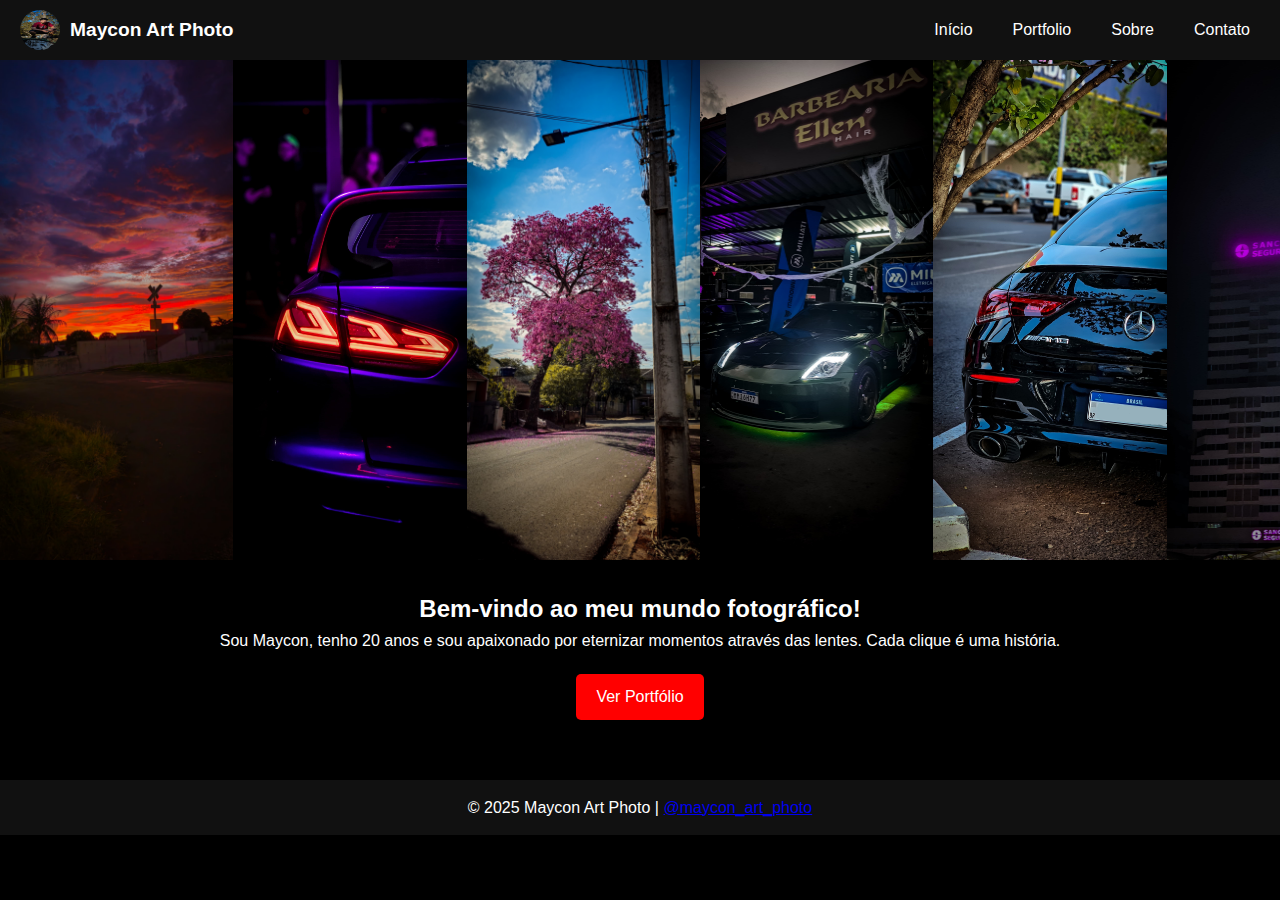
<file: index.html>
<!DOCTYPE html>
<html lang="pt-BR">
<head>
  <meta charset="UTF-8" />
  <meta name="viewport" content="width=device-width, initial-scale=1.0" />
  <title>Maycon Art Photo - Início</title>
  <meta name="description" content="Portfólio de fotografia de Maycon - Fotógrafo apaixonado por registrar momentos únicos." />
  <meta name="keywords" content="fotografia, portfólio, Maycon, fotos, arte, fotógrafo" />
  <meta name="author" content="Maycon João de Lima" />
  <link rel="stylesheet" href="style.css" />
  <script defer src="script.js"></script>
</head>
<body>
  <header class="navbar">
  <div class="navbar-container">
    <div class="navbar-brand">
      <img src="img/minha-foto.jpg" alt="Foto do Maycon" class="navbar-photo" />
      <span class="navbar-title">Maycon Art Photo</span>
    </div>
    <button class="menu-toggle" onclick="toggleMenu()">☰</button>
    <nav class="navbar-menu" id="navbarMenu">
      <a href="index.html">Início</a>
      <a href="portfolio.html">Portfolio</a>
      <a href="sobre.html">Sobre</a>
      <a href="contato.html">Contato</a>
    </nav>
  </div>
</header>


  <!-- Carrossel de imagens com destaque -->
  <section class="carrossel">
    <div class="slides">
      <img src="img/foto1.jpg" alt="Foto destaque 1" />
      <img src="img/foto2.jpg" alt="Foto destaque 2" />
      <img src="img/foto3.jpg" alt="Foto destaque 3" />
      <img src="img/foto4.jpg" alt="Foto destaque 4" />
      <img src="img/foto5.jpg" alt="Foto destaque 5" />
      <img src="img/foto6.jpg" alt="Foto destaque 6" />
      <img src="img/foto7.jpg" alt="Foto destaque 7" />
      <img src="img/foto8.jpg" alt="Foto destaque 8" />
      <img src="img/foto9.jpg" alt="Foto destaque 9" />
      <img src="img/foto10.jpg" alt="Foto destaque 10" />
      <img src="img/foto11.jpg" alt="Foto destaque 11" />
      <img src="img/foto12.jpg" alt="Foto destaque 12" />
      <img src="img/foto13.jpg" alt="Foto destaque 13" />
      <img src="img/foto14.jpg" alt="Foto destaque 14" />
      <img src="img/foto15.jpg" alt="Foto destaque 15" />
      <img src="img/foto16.jpg" alt="Foto destaque 16" />
      <img src="img/foto17.jpg" alt="Foto destaque 17" />
    </div>
  </section>

  <!-- Apresentação do fotógrafo -->
  <section class="apresentacao">
    <h2>Bem-vindo ao meu mundo fotográfico!</h2>
    <p>Sou Maycon, tenho 20 anos e sou apaixonado por eternizar momentos através das lentes. Cada clique é uma história.</p>
    <a href="portfolio.html" class="botao">Ver Portfólio</a>
  </section>

  <!-- Rodapé com informações de contato rápidas -->
  <footer>
    <p>&copy; 2025 Maycon Art Photo | <a href="https://www.instagram.com/maycon_art_photo" target="_blank">@maycon_art_photo</a></p>
  </footer>
</body>
</html>
</file>
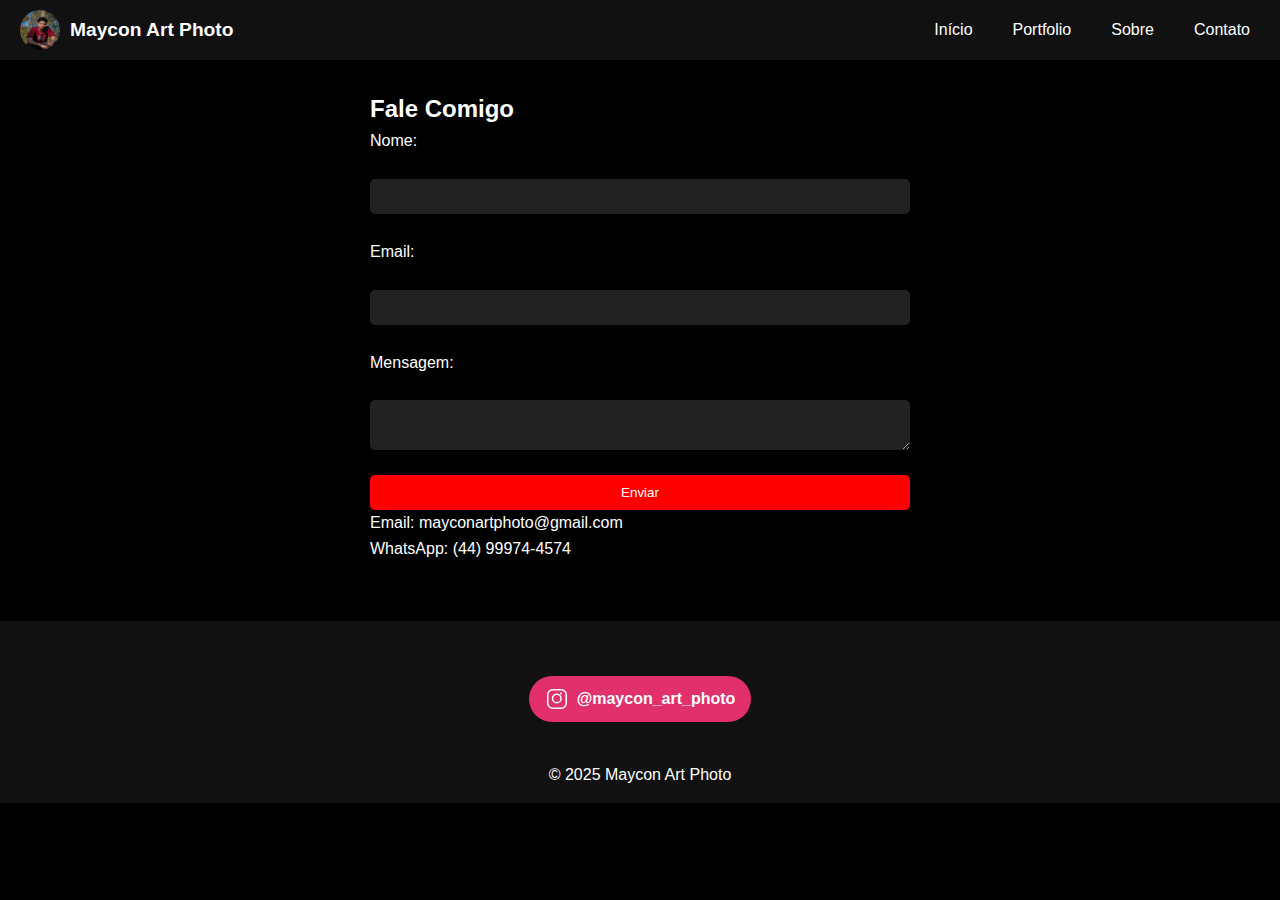
<file: contato.html>
<!DOCTYPE html>
<html lang="pt-BR">
<head>
  <meta charset="UTF-8" />
  <meta name="viewport" content="width=device-width, initial-scale=1.0" />
  <title>Contato | Maycon Art Photo</title>
  <link rel="stylesheet" href="style.css" />
</head>
<body>
  <header class="navbar">
    <div class="navbar-container">
      <div class="navbar-brand">
        <img src="img/minha-foto1.jpg" alt="Foto do Maycon" class="navbar-photo" />
        <a href="index.html" class="navbar-title">Maycon Art Photo</a>
      </div>
      <button class="menu-toggle" onclick="toggleMenu()">☰</button>
      <nav class="navbar-menu" id="navbarMenu">
        <a href="index.html">Início</a>
        <a href="portfolio.html">Portfolio</a>
        <a href="sobre.html">Sobre</a>
        <a href="contato.html">Contato</a>
      </nav>
    </div>
  </header>

  <main class="contato">
    <h2>Fale Comigo</h2>

    <form id="formcontato" action="https://formspree.io/f/movwbdln" method="POST">
      <label for="nome">Nome:</label>
      <input type="text" id="nome" name="nome" required />

      <label for="email">Email:</label>
      <input type="email" id="email" name="email" required />

      <label for="mensagem">Mensagem:</label>
      <textarea id="mensagem" name="mensagem" required></textarea>

      <button type="submit">Enviar</button>
    </form>

    <p>Email: mayconartphoto@gmail.com<br>
    WhatsApp: (44) 99974-4574</p>
  </main>

  <footer>
    <div class="social-instagram">
      <a href="https://www.instagram.com/maycon_art_photo" target="_blank" class="social-instagram" style="display: inline-flex; align-items: center; gap: 8px; background-color: #E1306C; padding: 10px 16px; border-radius: 30px; text-decoration: none; color: white;">
  <svg xmlns="http://www.w3.org/2000/svg" width="24" height="24" fill="white" viewBox="0 0 24 24" aria-hidden="true">
    <path d="M7.75 2h8.5A5.75 5.75 0 0 1 22 7.75v8.5A5.75 5.75 0 0 1 16.25 22h-8.5A5.75 5.75 0 0 1 2 16.25v-8.5A5.75 5.75 0 0 1 7.75 2zm0 1.5A4.25 4.25 0 0 0 3.5 7.75v8.5A4.25 4.25 0 0 0 7.75 20.5h8.5a4.25 4.25 0 0 0 4.25-4.25v-8.5A4.25 4.25 0 0 0 16.25 3.5h-8.5zm8.25 2a1 1 0 1 1 0 2 1 1 0 0 1 0-2zm-4.25 1a5 5 0 1 1 0 10 5 5 0 0 1 0-10zm0 1.5a3.5 3.5 0 1 0 0 7 3.5 3.5 0 0 0 0-7z"/>
  </svg>
  @maycon_art_photo
</a>

    </div>

    <p>&copy; 2025 Maycon Art Photo</p>
  </footer>

   <!-- Script para envio do formulário -->
  <script>
    const form = document.getElementById("formcontato");
    form.addEventListener("submit", function (e) {
      e.preventDefault();
      const data = new FormData(form);
      fetch(form.action, {
        method: "POST",
        body: data,
        headers: {
          Accept: "application/json",
        },
      }).then(() => {
        window.location.href = "obrigado.html";
      }).catch((error) => {
        alert("Erro ao enviar o formulário.");
        console.error(error);
      });
    });

    // Função do menu hamburguer
    function toggleMenu() {
      const menu = document.getElementById("navbarMenu");
      menu.classList.toggle("active");
    }
  </script>

  <script src="script.js"></script>
</body>
</html>
</file>
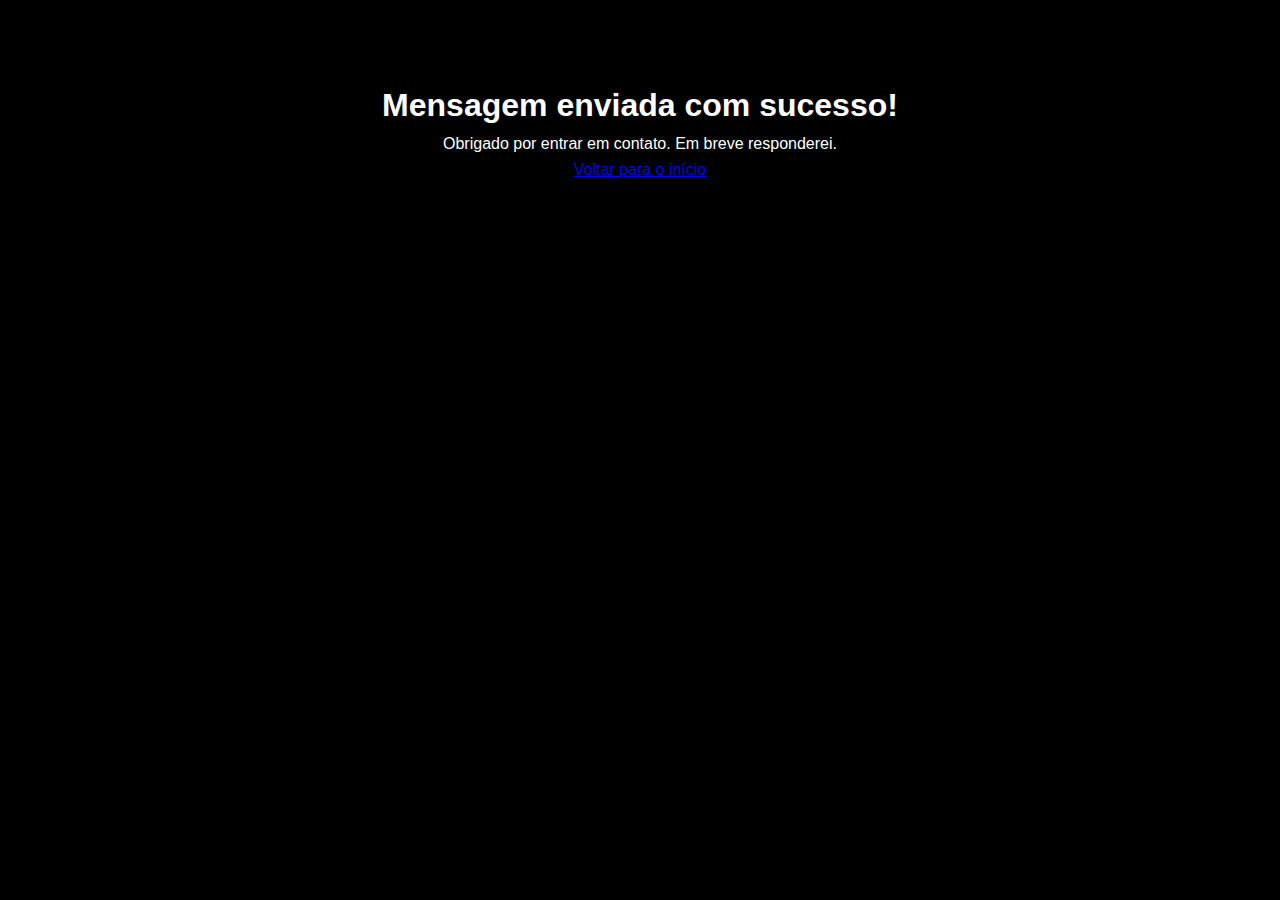
<file: obrigado.html>
<!DOCTYPE html>
<html lang="pt-BR">
<head>
  <meta charset="UTF-8">
  <meta name="viewport" content="width=device-width, initial-scale=1.0">
  <title>Obrigado!</title>
  <link rel="stylesheet" href="style.css">
</head>
<body>
  <main class="obrigado">
    <h1>Mensagem enviada com sucesso!</h1>
    <p>Obrigado por entrar em contato. Em breve responderei.</p>
    <a href="index.html">Voltar para o início</a>
  </main>
</body>
</html>
</file>
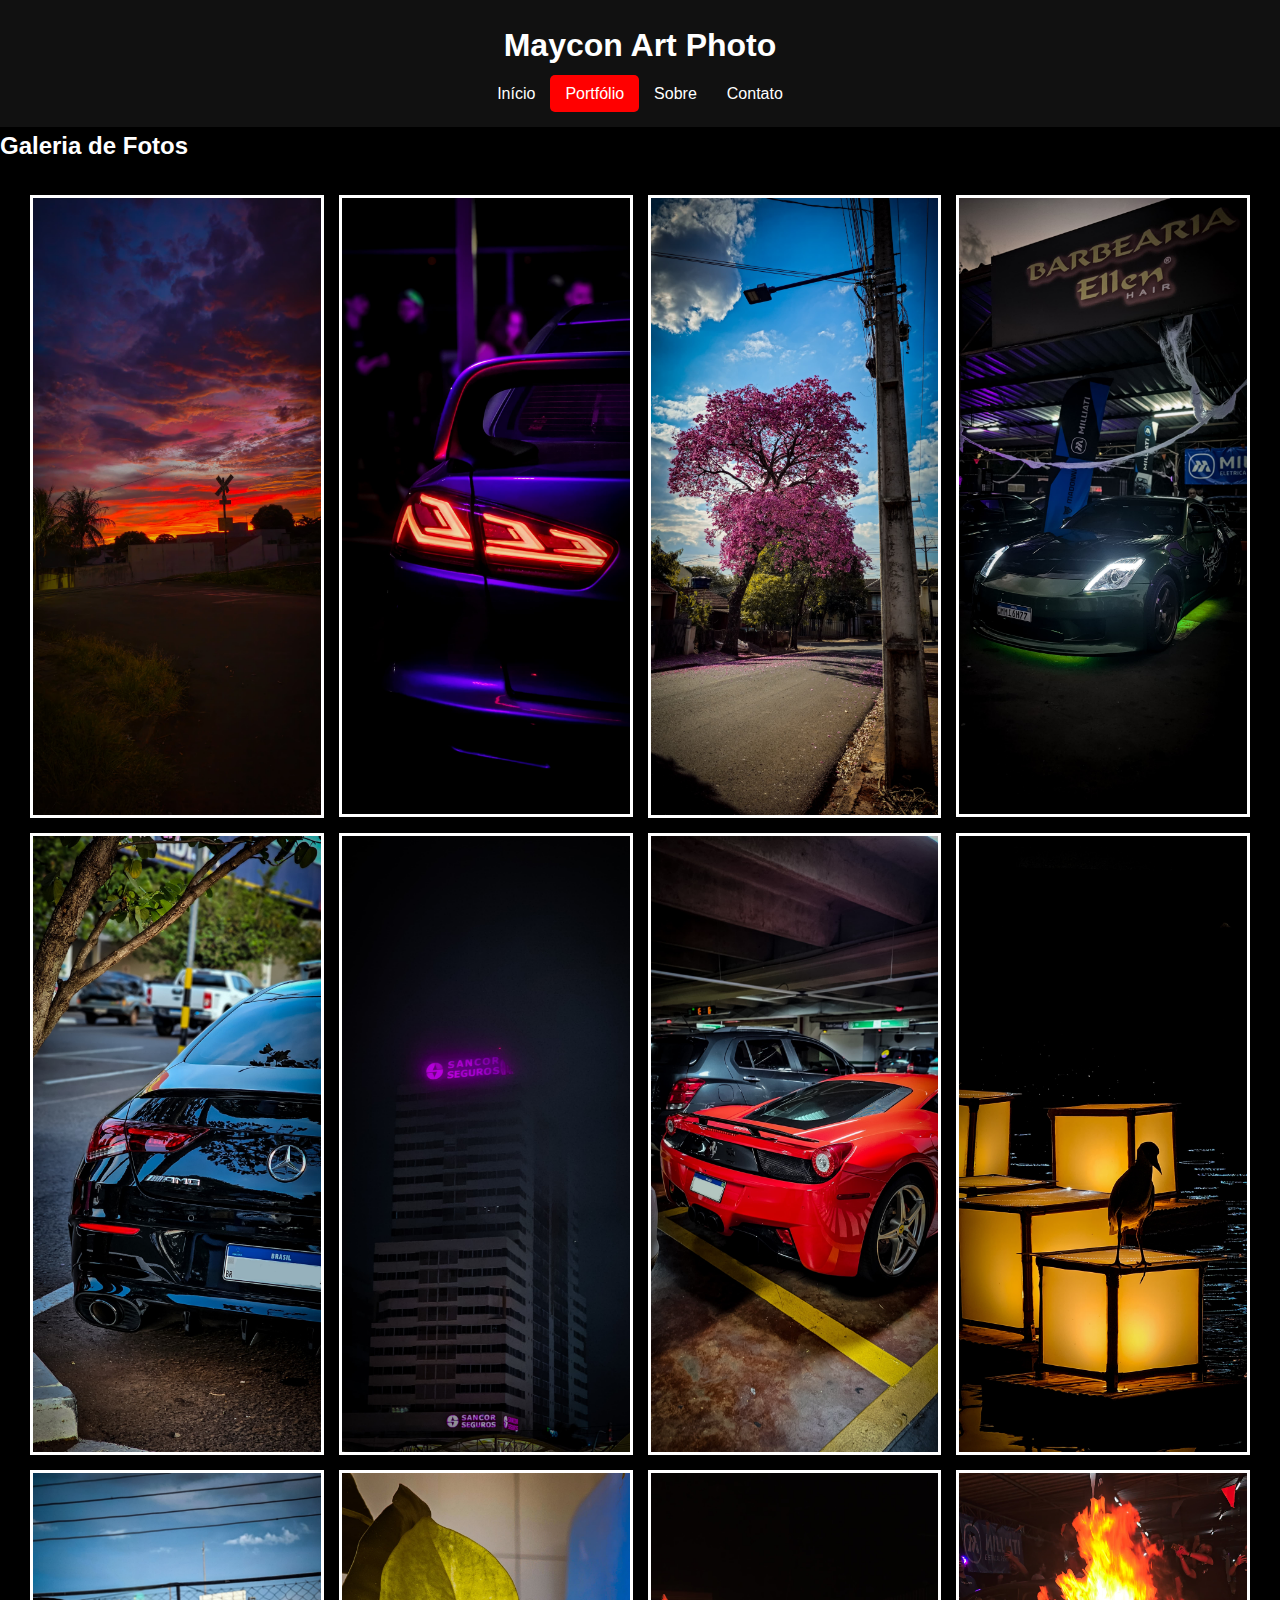
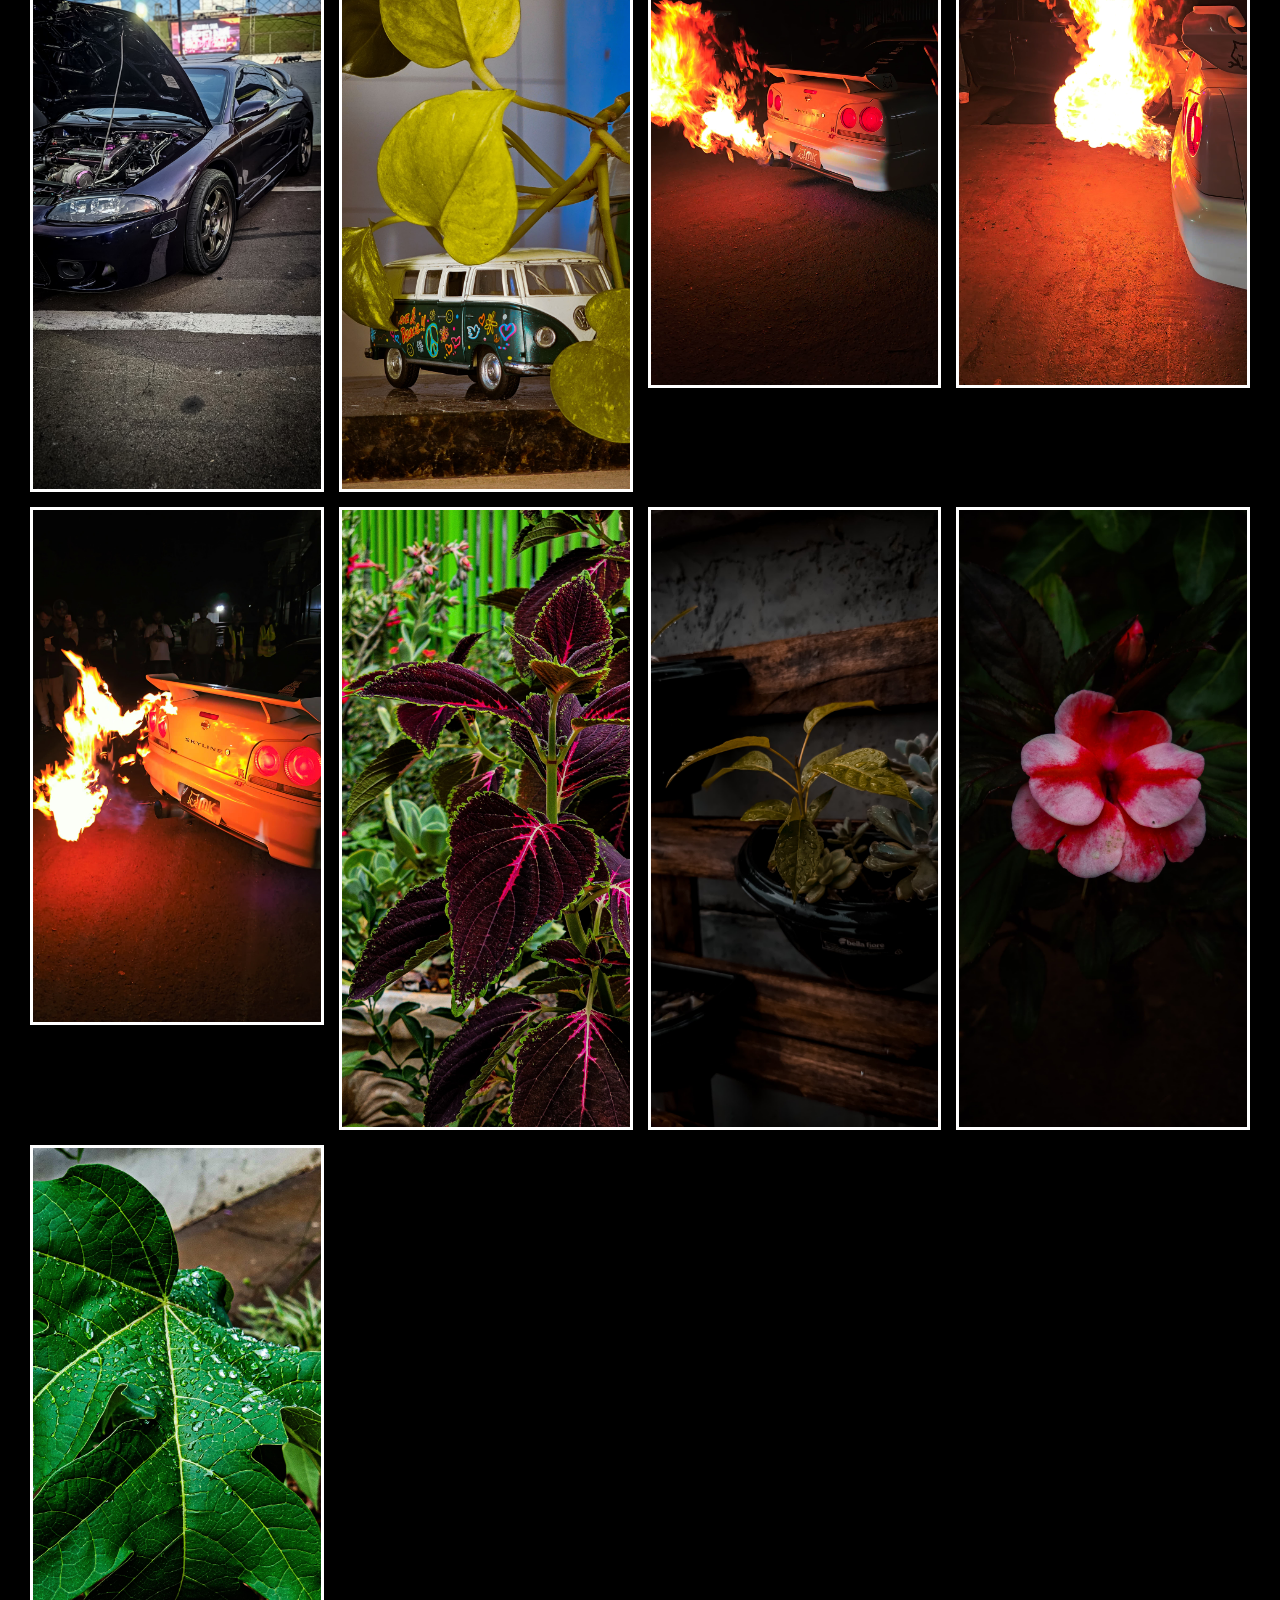
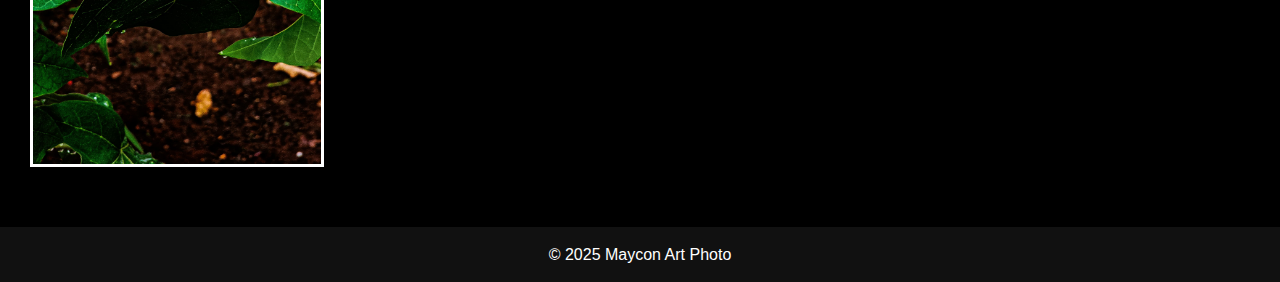
<file: portfolio.html>
<!DOCTYPE html>
<html lang="pt-BR">
<head>
  <meta charset="UTF-8" />
  <meta name="viewport" content="width=device-width, initial-scale=1.0" />
  <title>Portfólio | Maycon Art Photo</title>
  <link rel="stylesheet" href="style.css" />
</head>
<body>
  <header>
    <h1>Maycon Art Photo</h1>
    <nav>
      <ul>
        <li><a href="index.html">Início</a></li>
        <li><a href="portfolio.html" class="active">Portfólio</a></li>
        <li><a href="sobre.html">Sobre</a></li>
        <li><a href="contato.html">Contato</a></li>
      </ul>
    </nav>
  </header>

  <main>
    <h2>Galeria de Fotos</h2>
    <div class="galeria">
      <!-- Substitua pelas suas imagens -->
      <img src="img/foto1.jpg" alt="Foto 1">
      <img src="img/foto2.jpg" alt="Foto 2">
      <img src="img/foto3.jpg" alt="Foto 3">
      <img src="img/foto4.jpg" alt="Foto 4">
      <img src="img/foto5.jpg" alt="Foto 5">
      <img src="img/foto6.jpg" alt="Foto 6">
      <img src="img/foto7.jpg" alt="foto 7">
      <img src="img/foto8.jpg" alt="foto 8">
      <img src="img/foto9.jpg" alt="foto 9">
      <img src="img/foto10.jpg" alt="foto 10">
      <img src="img/foto11.jpg" alt="foto 11">
      <img src="img/foto12.jpg" alt="foto 12">
      <img src="img/foto13.jpg" alt="foto 13">
      <img src="img/foto14.jpg" alt="foto 14">
      <img src="img/foto15.jpg" alt="foto 15">
      <img src="img/foto16.jpg" alt="foto 16">
      <img src="img/foto17.jpg" alt="foto 17">
    </div>
  </main>

  <footer>
    <p>&copy; 2025 Maycon Art Photo</p>
  </footer>
</body>
</html>
</file>
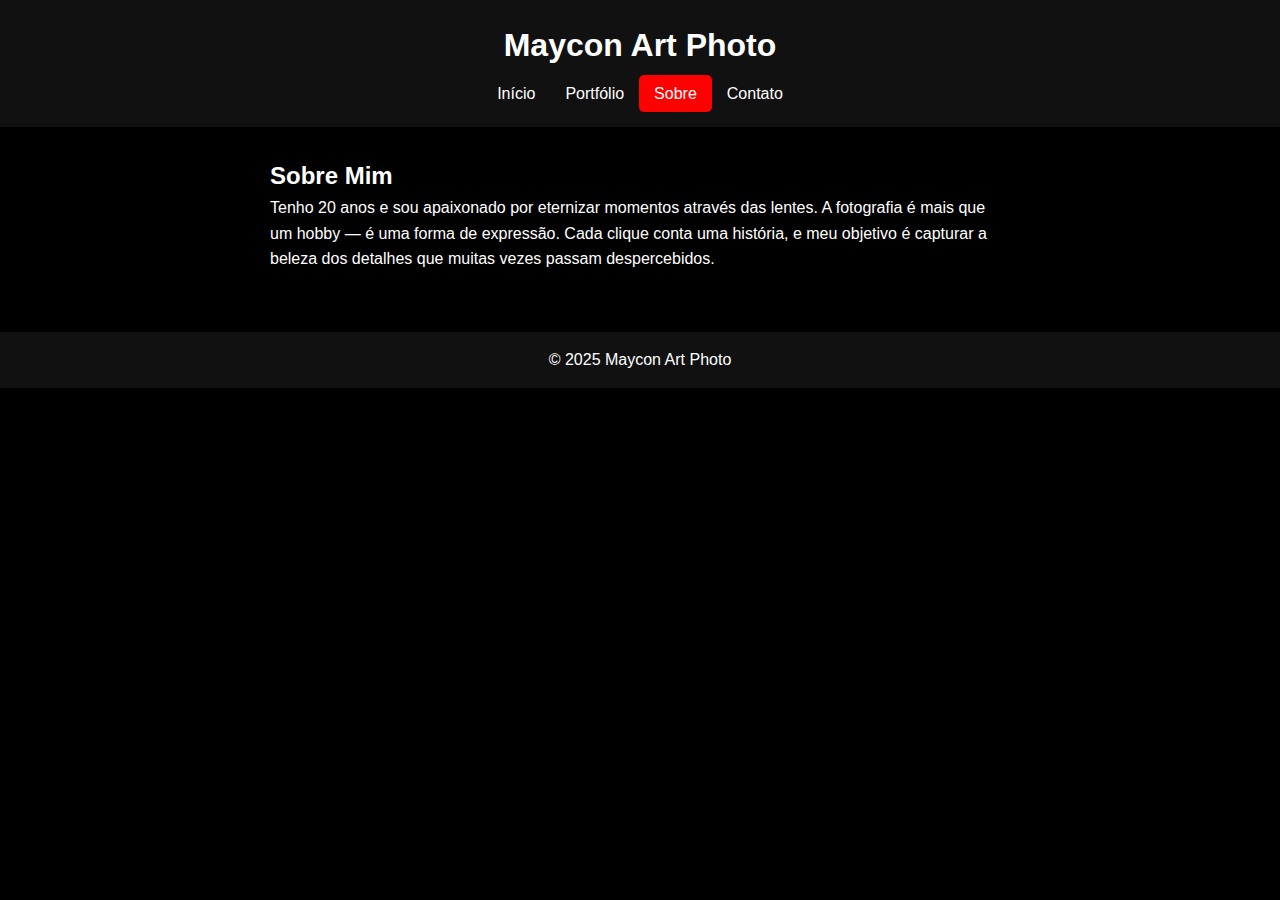
<file: sobre.html>
<!DOCTYPE html>
<html lang="pt-BR">
<head>
  <meta charset="UTF-8" />
  <meta name="viewport" content="width=device-width, initial-scale=1.0" />
  <title>Sobre | Maycon Art Photo</title>
  <link rel="stylesheet" href="style.css" />
</head>
<body>
  <header>
    <h1>Maycon Art Photo</h1>
    <nav>
      <ul>
        <li><a href="index.html">Início</a></li>
        <li><a href="portfolio.html">Portfólio</a></li>
        <li><a href="sobre.html" class="active">Sobre</a></li>
        <li><a href="contato.html">Contato</a></li>
      </ul>
    </nav>
  </header>

  <main class="sobre">
    <h2>Sobre Mim</h2>
    <p>Tenho 20 anos e sou apaixonado por eternizar momentos através das lentes. A fotografia é mais que um hobby — é uma forma de expressão. Cada clique conta uma história, e meu objetivo é capturar a beleza dos detalhes que muitas vezes passam despercebidos.</p>
  </main>

  <footer>
    <p>&copy; 2025 Maycon Art Photo</p>
  </footer>
</body>
</html>
</file>
<file: style.css>
/* Reset e fontes básicas */
* {
  margin: 0;
  padding: 0;
  box-sizing: border-box;
  font-family: 'Arial', sans-serif;
}

/* Cores do site */
body {
  background-color: #000;
  color: #fff;
  line-height: 1.6;
}

/* Cabeçalho e menu */
header {
  background: #111;
  padding: 20px;
  text-align: center;
}

nav ul {
  display: flex;
  justify-content: center;
  list-style: none;
  margin-top: 10px;
  flex-wrap: wrap;
}

nav a {
  color: white;
  padding: 10px 15px;
  text-decoration: none;
}

nav a.active,
nav a:hover {
  background-color: red;
  border-radius: 5px;
}

/* Carrossel de imagens */
.carrossel {
  overflow: hidden;
  width: 100%;
}

.slides {
  display: flex;
  animation: deslizar 12s infinite;
}

.slides img {
  width: 100%;
  max-height: 500px;
  object-fit: cover;
}

@keyframes deslizar {
  0% { transform: translateX(0); }
  33% { transform: translateX(-100%); }
  66% { transform: translateX(-200%); }
  100% { transform: translateX(0); }
}

/* Apresentação */
.apresentacao {
  text-align: center;
  padding: 30px;
}

.botao {
  display: inline-block;
  padding: 10px 20px;
  background: red;
  color: #fff;
  text-decoration: none;
  margin-top: 20px;
  border-radius: 5px;
}

/* Galeria em grid */
.galeria {
  display: grid;
  grid-template-columns: repeat(auto-fit, minmax(250px, 1fr));
  gap: 15px;
  padding: 30px;
}

.galeria img {
  width: 100%;
  border: 3px solid white;
}

/* Formulário */
.contato {
  padding: 30px;
  max-width: 600px;
  margin: auto;
}

form {
  display: flex;
  flex-direction: column;
  gap: 15px;
}

form label,
form input,
form textarea {
  display: block;
  width: 100%;
  margin-bottom: 10px;
}

form input,
form textarea {
  padding: 10px;
  border-radius: 5px;
  border: none;
  background-color: #222;
  color: white;
}

form button {
  background: red;
  color: white;
  padding: 10px;
  border: none;
  cursor: pointer;
  border-radius: 5px;
}

/* Sobre */
.sobre {
  padding: 30px;
  max-width: 800px;
  margin: auto;
}

.sobre-foto {
  display: flex;
  align-items: center;
  gap: 20px;
  margin-bottom: 20px;
}

.sobre-photo {
  width: 150px;
  height: 150px;
  border-radius: 15px;
  object-fit: cover;
  border: 3px solid #b22222;
}

.foto-sobre {
  max-width: 100%;
  width: 300px;
  height: auto;
  display: block;
  margin: 20px auto;
  border-radius: 10px;
  box-shadow: 0 0 10px rgba(0,0,0,0.2);
}

/* Rodapé */
footer {
  background: #111;
  text-align: center;
  padding: 15px;
  margin-top: 30px;
}

/* Navbar */
.navbar {
  background-color: #111;
  padding: 10px 20px;
}

.navbar-container {
  display: flex;
  align-items: center;
  justify-content: space-between;
}

.navbar-brand {
  display: flex;
  align-items: center;
  gap: 10px;
}

.navbar-photo {
  width: 40px;
  height: 40px;
  border-radius: 50%;
}

.navbar-title {
  color: white;
  font-size: 1.2rem;
  font-weight: bold;
  text-decoration: none;
}

.navbar-title:hover {
  color: #b22222;
}

.navbar-menu {
  display: flex;
  gap: 20px;
}

.navbar-menu a {
  color: white;
  text-decoration: none;
  padding: 5px 10px;
  transition: background 0.3s;
}

.navbar-menu a:hover {
  background-color: #e50914;
  border-radius: 5px;
}

/* Botão hamburguer */
.menu-toggle {
  display: none;
  font-size: 26px;
  background: none;
  color: white;
  border: none;
  cursor: pointer;
}

/* Social Instagram */
.social-instagram {
  text-align: center;
  margin: 20px 0;
}

.social-instagram a {
  text-decoration: none;
  color: #fff;
  font-weight: bold;
  display: inline-flex;
  align-items: center;
  gap: 8px;
  background-color: #E1306C;
  padding: 10px 16px;
  border-radius: 30px;
  transition: background 0.3s;
}

.social-instagram a:hover {
  background-color: #c1275b;
}

.icon-instagram {
  width: 24px;
  height: 24px;
}

/* Galeria com overlay */
.gallery {
  display: grid;
  grid-template-columns: repeat(auto-fit, minmax(250px, 1fr));
  gap: 20px;
  padding: 20px;
}

.photo {
  position: relative;
  overflow: hidden;
  border-radius: 10px;
}

.photo img {
  width: 100%;
  display: block;
  transition: transform 0.3s ease;
  border-radius: 10px;
}

.photo:hover img {
  transform: scale(1.1);
}

.overlay {
  position: absolute;
  top: 0;
  left: 0;
  width: 100%;
  height: 100%;
  background: rgba(0, 0, 0, 0.5);
  color: #fff;
  font-weight: bold;
  font-size: 1.2rem;
  display: flex;
  justify-content: center;
  align-items: center;
  opacity: 0;
  transition: opacity 0.3s ease;
  border-radius: 10px;
}

.photo:hover .overlay {
  opacity: 1;
}

/* Página de obrigado */
.obrigado {
  padding: 80px 20px;
  text-align: center;
  color: white;
  background-color: #000;
}

.mensagem-obrigado h1 {
  color: #ff0000;
  font-size: 2.5em;
  margin-bottom: 20px;
}

.mensagem-obrigado p {
  font-size: 1.2em;
  margin-bottom: 30px;
}

.botao-voltar {
  display: inline-block;
  padding: 10px 20px;
  background-color: #ff0000;
  color: white;
  text-decoration: none;
  border-radius: 8px;
  transition: background-color 0.3s ease;
}

.botao-voltar:hover {
  background-color: #cc0000;
}

/* Responsivo geral */
@media (max-width: 768px) {
  .menu-toggle {
    display: block;
  }

  .navbar-menu {
    display: none;
    flex-direction: column;
    gap: 10px;
    background-color: #111;
    position: absolute;
    top: 60px;
    left: 0;
    right: 0;
    padding: 15px 20px;
    z-index: 999;
  }

  .navbar-menu.active {
    display: flex;
  }
}

@media (max-width: 600px) {
  nav ul {
    flex-direction: column;
  }

  .social-instagram a {
    padding: 10px 14px;
    font-size: 14px;
  }

  .icon-instagram {
    width: 20px;
    height: 20px;
  }
}

 /* Estilos adicionais para o formulário de contato */
form {
  display: flex;
  flex-direction: column;
  gap: 15px;
}
</file>
